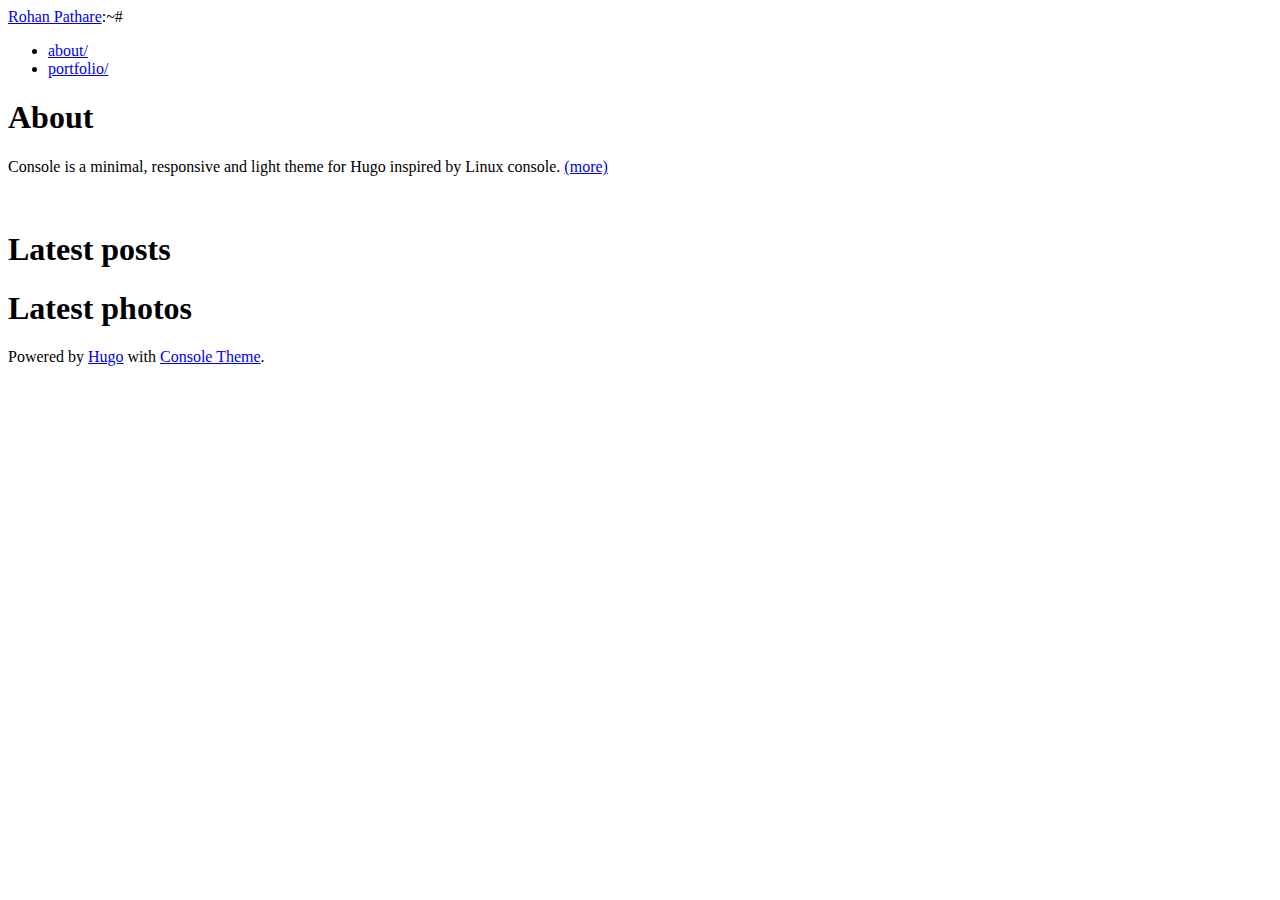
<file: public/index.html>
<!DOCTYPE html>
<html lang="en-us">
<head>
	<meta name="generator" content="Hugo 0.145.0">
    <meta charset="utf-8">
    <meta http-equiv="X-UA-Compatible" content="IE=edge">
    <title>Rohan Pathare/</title>
    
    <meta name="viewport" content="width=device-width, initial-scale=1">
    <meta name="robots" content="all,follow">
    <meta name="googlebot" content="index,follow,snippet,archive">
    <link rel="stylesheet" href="https://rowhawn.github.io/hugo-theme-console/css/terminal-0.7.4.min.css">
    <link rel="stylesheet" href="https://rowhawn.github.io/hugo-theme-console/css/animate-4.1.1.min.css">
    <link rel="stylesheet" href="https://rowhawn.github.io/hugo-theme-console/css/console.css">
    
      <!--[if lt IE 9]>
          <script src="https://oss.maxcdn.com/html5shiv/3.7.2/html5shiv.min.js"></script>
          <script src="https://oss.maxcdn.com/respond/1.4.2/respond.min.js"></script>
      <![endif]-->
       
      <link href="https://rowhawn.github.io/index.xml" rel="alternate" type="application/rss+xml" title="Rohan Pathare" />
    <meta property="og:title" content="Rohan Pathare" />
<meta property="og:description" content="" />
<meta property="og:type" content="website" />
<meta property="og:url" content="https://rowhawn.github.io/" />


<meta name="twitter:title" content="Rohan Pathare"/>
<meta name="twitter:description" content=""/>

</head>
<body class="terminal">
    <div class="container">
        <div class="terminal-nav">
          <header class="terminal-logo">
            <div class="logo terminal-prompt">
              
              
              <a href="https://rowhawn.github.io/" class="no-style site-name">Rohan Pathare</a>:~# 
              </div></header>
          <nav class="terminal-menu">
            <ul vocab="https://schema.org/" typeof="BreadcrumbList">
                
                <li><a href="https://rowhawn.github.io/about/" typeof="ListItem">about/</a></li>
                
                <li><a href="https://rowhawn.github.io/portfolio/" typeof="ListItem">portfolio/</a></li>
                
            </ul>
          </nav>
        </div>
    </div>

    <div class="container animated zoomIn fast" >
        

<h1>About</h1>

<p>
Console is a minimal, responsive and light theme for Hugo inspired by Linux console.  <a href="about/">(more)</a>
</p>
<br/>

<h1>Latest posts</h1>

<div class="posts-list">

</div>

<h1>Latest photos</h1>

<div class="image-grid">

</div>


        <div class="footer">
    Powered by <a href="https://gohugo.io/">Hugo</a> with
    <a href="https://github.com/mrmierzejewski/hugo-theme-console/">Console Theme</a>. 
</div>

    </div>
  </body>
</html>
</file>
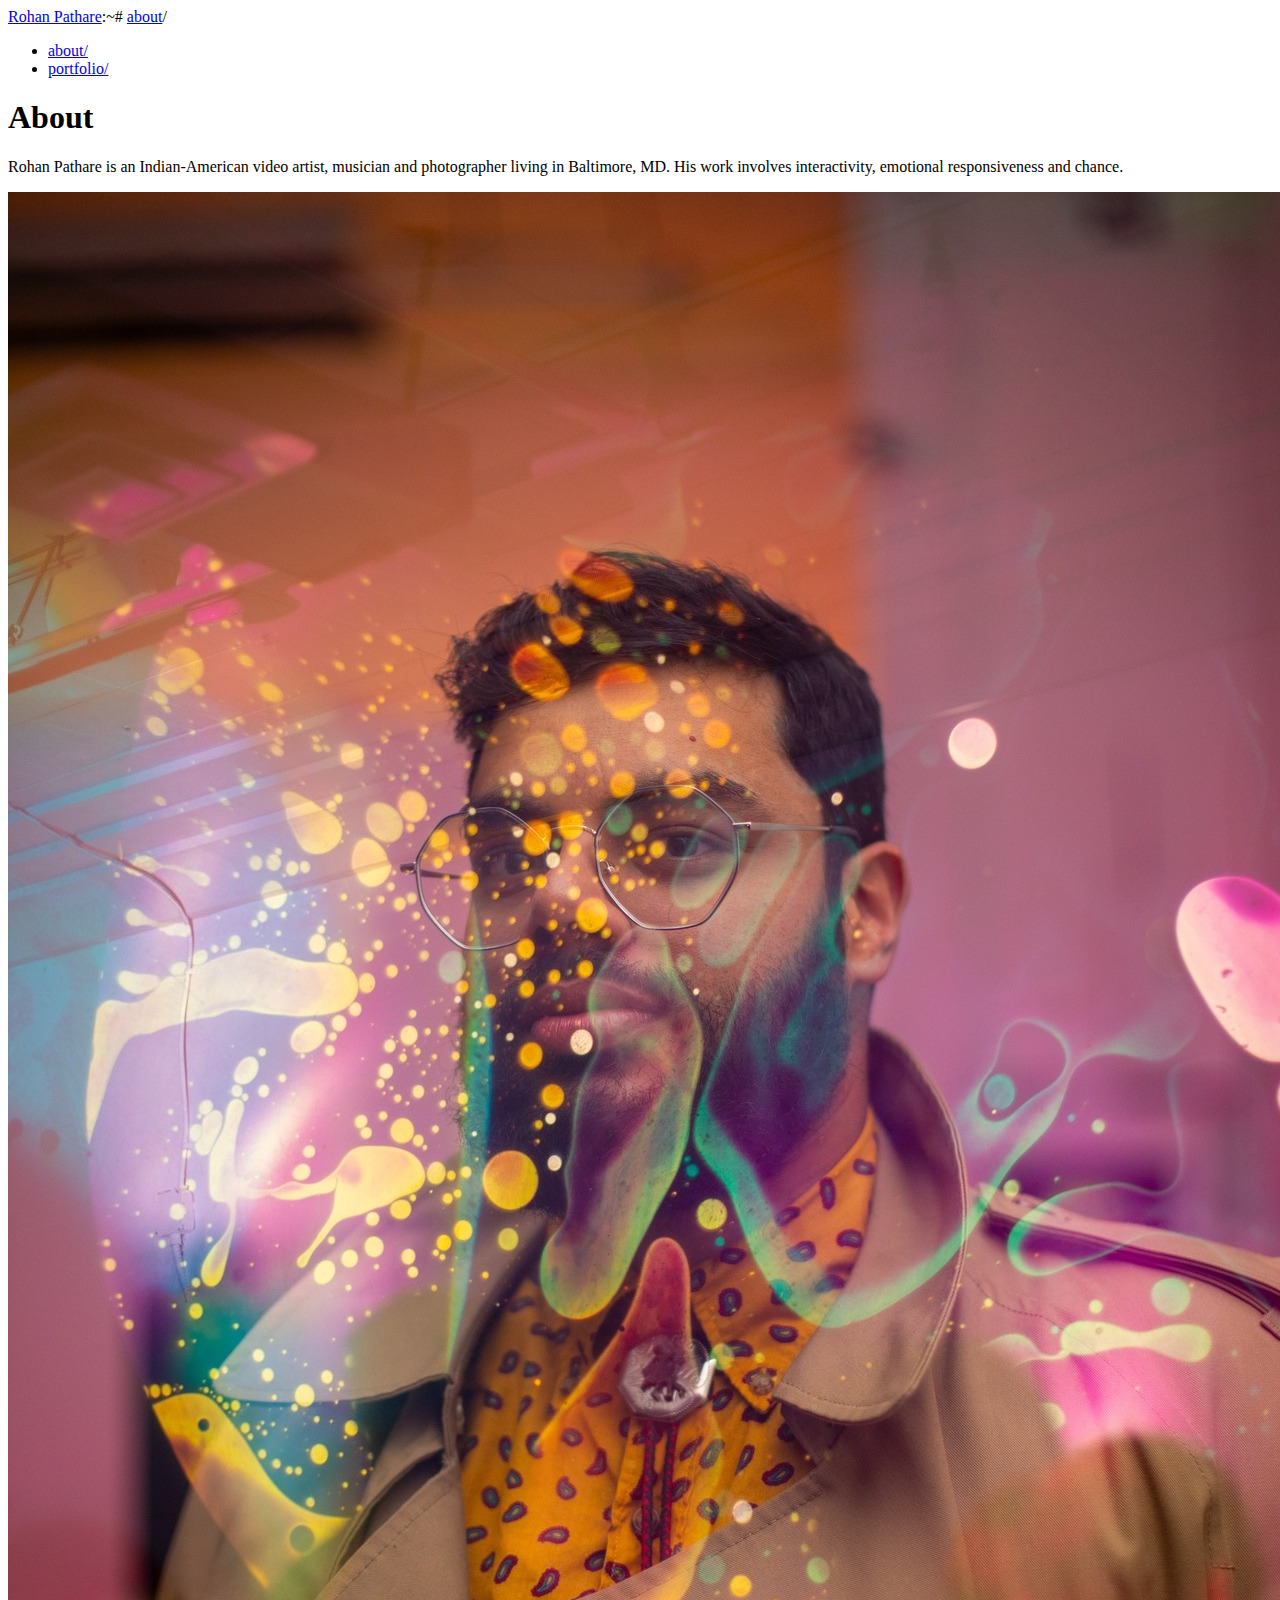
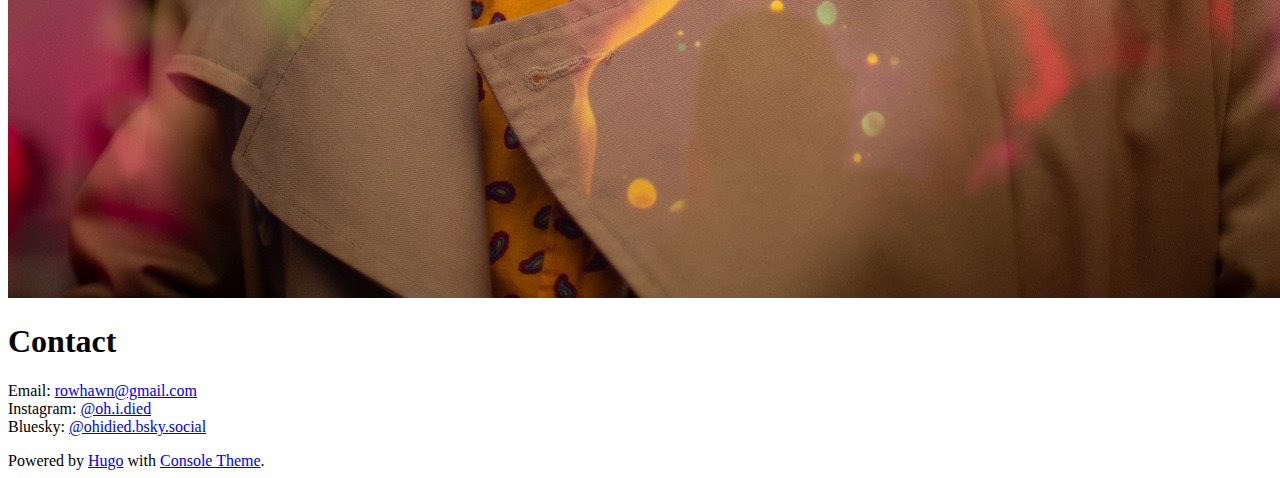
<file: public/about/index.html>
<!DOCTYPE html>
<html lang="en-us">
<head>
    <meta charset="utf-8">
    <meta http-equiv="X-UA-Compatible" content="IE=edge">
    <title>Rohan Pathare/about/</title>
    
    <meta name="viewport" content="width=device-width, initial-scale=1">
    <meta name="robots" content="all,follow">
    <meta name="googlebot" content="index,follow,snippet,archive">
    <link rel="stylesheet" href="https://rowhawn.github.io/hugo-theme-console/css/terminal-0.7.4.min.css">
    <link rel="stylesheet" href="https://rowhawn.github.io/hugo-theme-console/css/animate-4.1.1.min.css">
    <link rel="stylesheet" href="https://rowhawn.github.io/hugo-theme-console/css/console.css">
    
      <!--[if lt IE 9]>
          <script src="https://oss.maxcdn.com/html5shiv/3.7.2/html5shiv.min.js"></script>
          <script src="https://oss.maxcdn.com/respond/1.4.2/respond.min.js"></script>
      <![endif]-->
       <meta property="og:title" content="About" />
<meta property="og:description" content="" />
<meta property="og:type" content="article" />
<meta property="og:url" content="https://rowhawn.github.io/about/" /><meta property="article:published_time" content="2025-03-12T20:22:39-04:00" />



<meta name="twitter:title" content="About"/>
<meta name="twitter:description" content="Rohan Pathare is an Indian-American video artist, musician and photographer living in Baltimore, MD. His work involves interactivity, emotional responsiveness and chance.

Contact
Email: rowhawn@gmail.com
Instagram: @oh.i.died
Bluesky: @ohidied.bsky.social"/>

</head>
<body class="terminal">
    <div class="container">
        <div class="terminal-nav">
          <header class="terminal-logo">
            <div class="logo terminal-prompt">
              
              
              <a href="https://rowhawn.github.io/" class="no-style site-name">Rohan Pathare</a>:~# 
              <a href='https://rowhawn.github.io/about'>about</a>/</div></header>
          <nav class="terminal-menu">
            <ul vocab="https://schema.org/" typeof="BreadcrumbList">
                
                <li><a href="https://rowhawn.github.io/about/" typeof="ListItem">about/</a></li>
                
                <li><a href="https://rowhawn.github.io/portfolio/" typeof="ListItem">portfolio/</a></li>
                
            </ul>
          </nav>
        </div>
    </div>

    <div class="container animated zoomIn fast" >
        
<h1>About</h1>
<p>Rohan Pathare is an Indian-American video artist, musician and photographer living in Baltimore, MD. His work involves interactivity, emotional responsiveness and chance.</p>
<p><img src="headshot.jpeg" alt="Rohan Pathare"></p>
<h1 id="contact">Contact</h1>
<p>Email: <a href="mailto:rowhawn@gmail.com">rowhawn@gmail.com</a><br>
Instagram: <a href="https://www.instagram.com/oh.i.died/">@oh.i.died</a><br>
Bluesky: <a href="https://bsky.app/profile/ohidied.bsky.social">@ohidied.bsky.social</a></p>


        <div class="footer">
    Powered by <a href="https://gohugo.io/">Hugo</a> with
    <a href="https://github.com/mrmierzejewski/hugo-theme-console/">Console Theme</a>. 
</div>

    </div>
  </body>
</html>
</file>
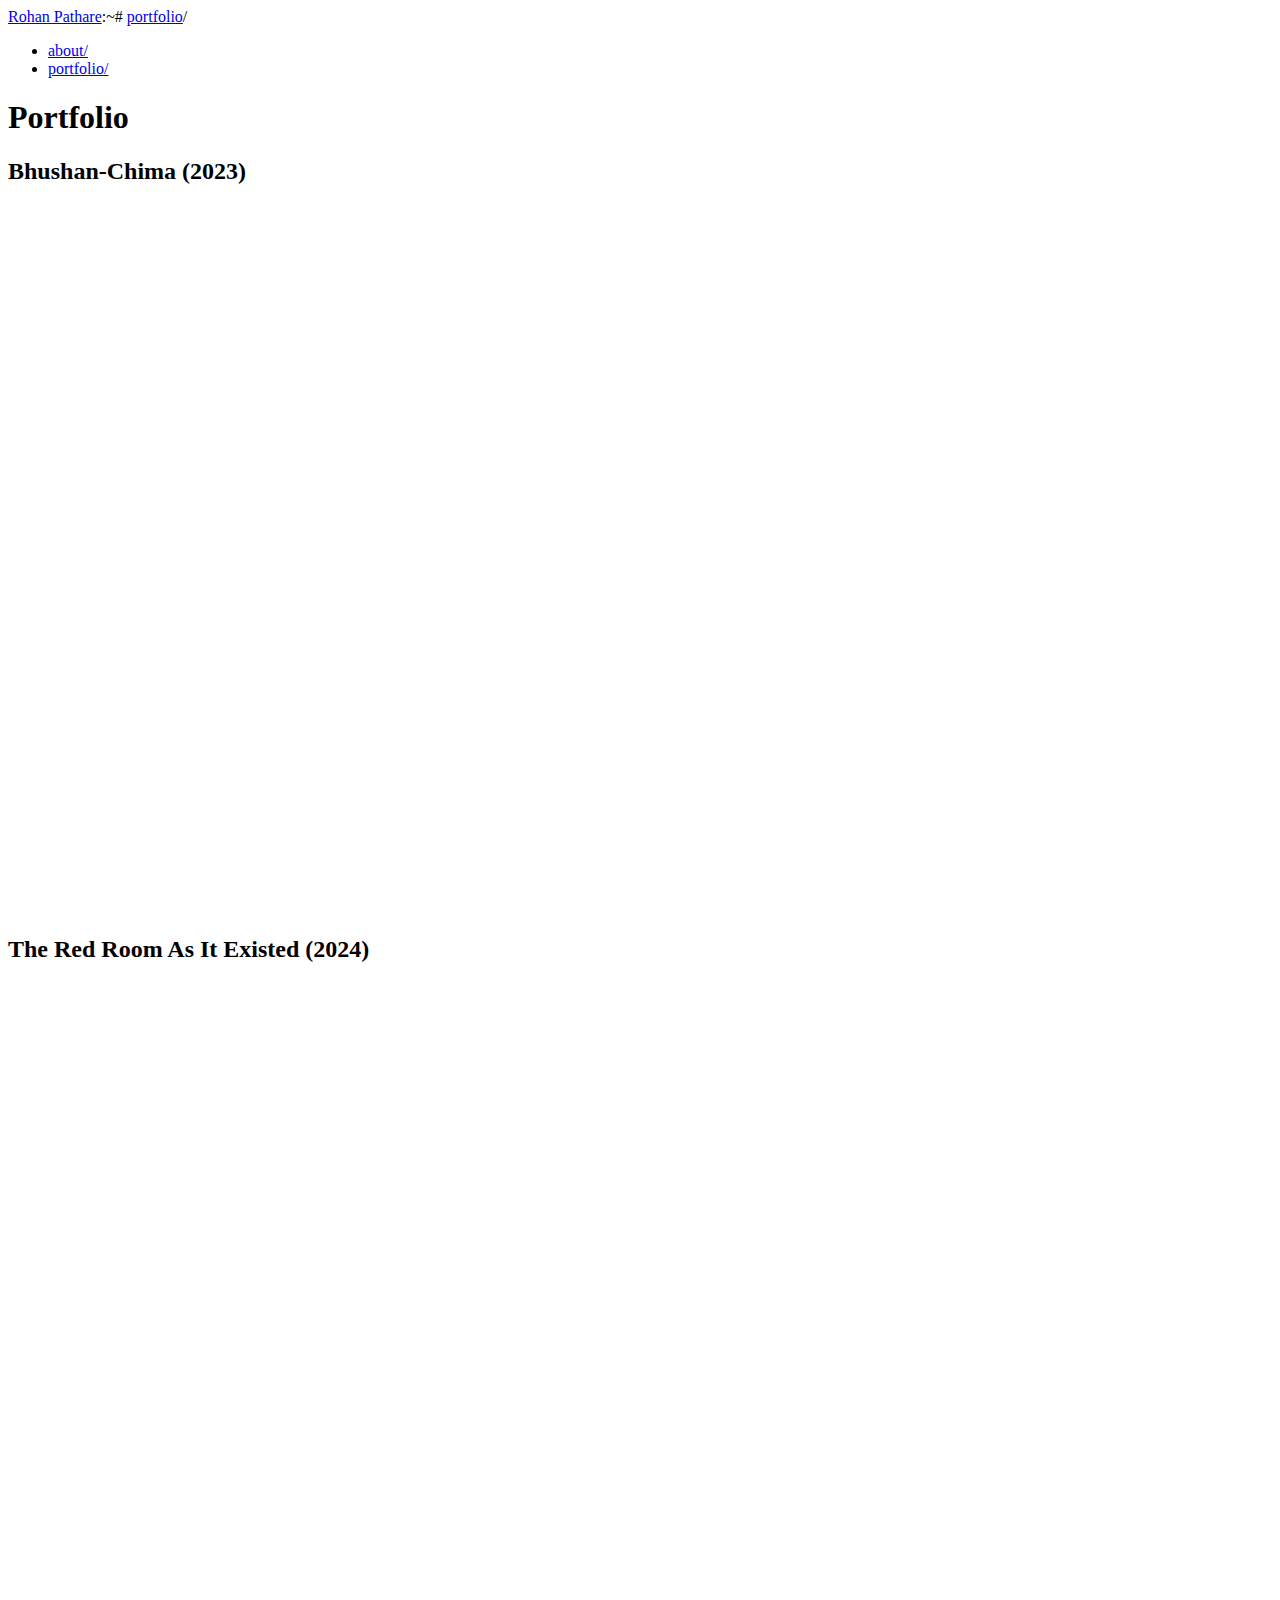
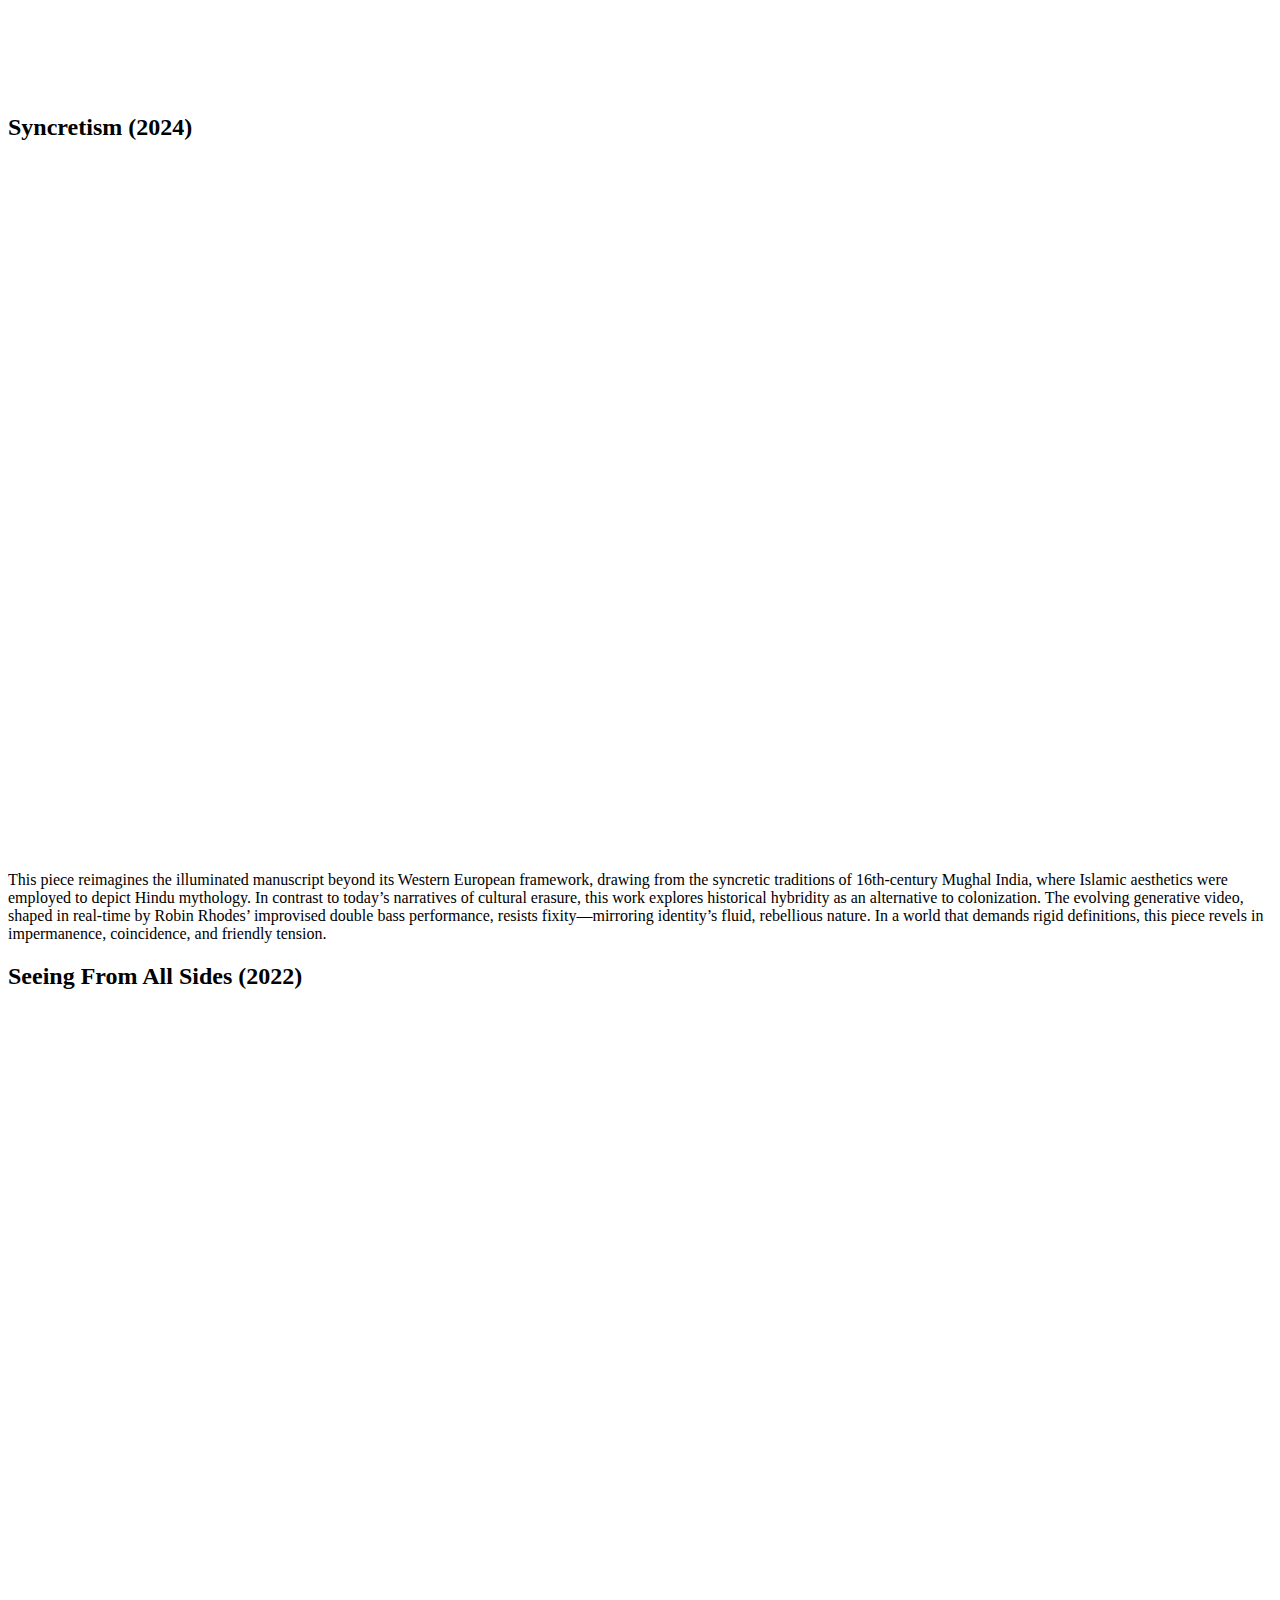
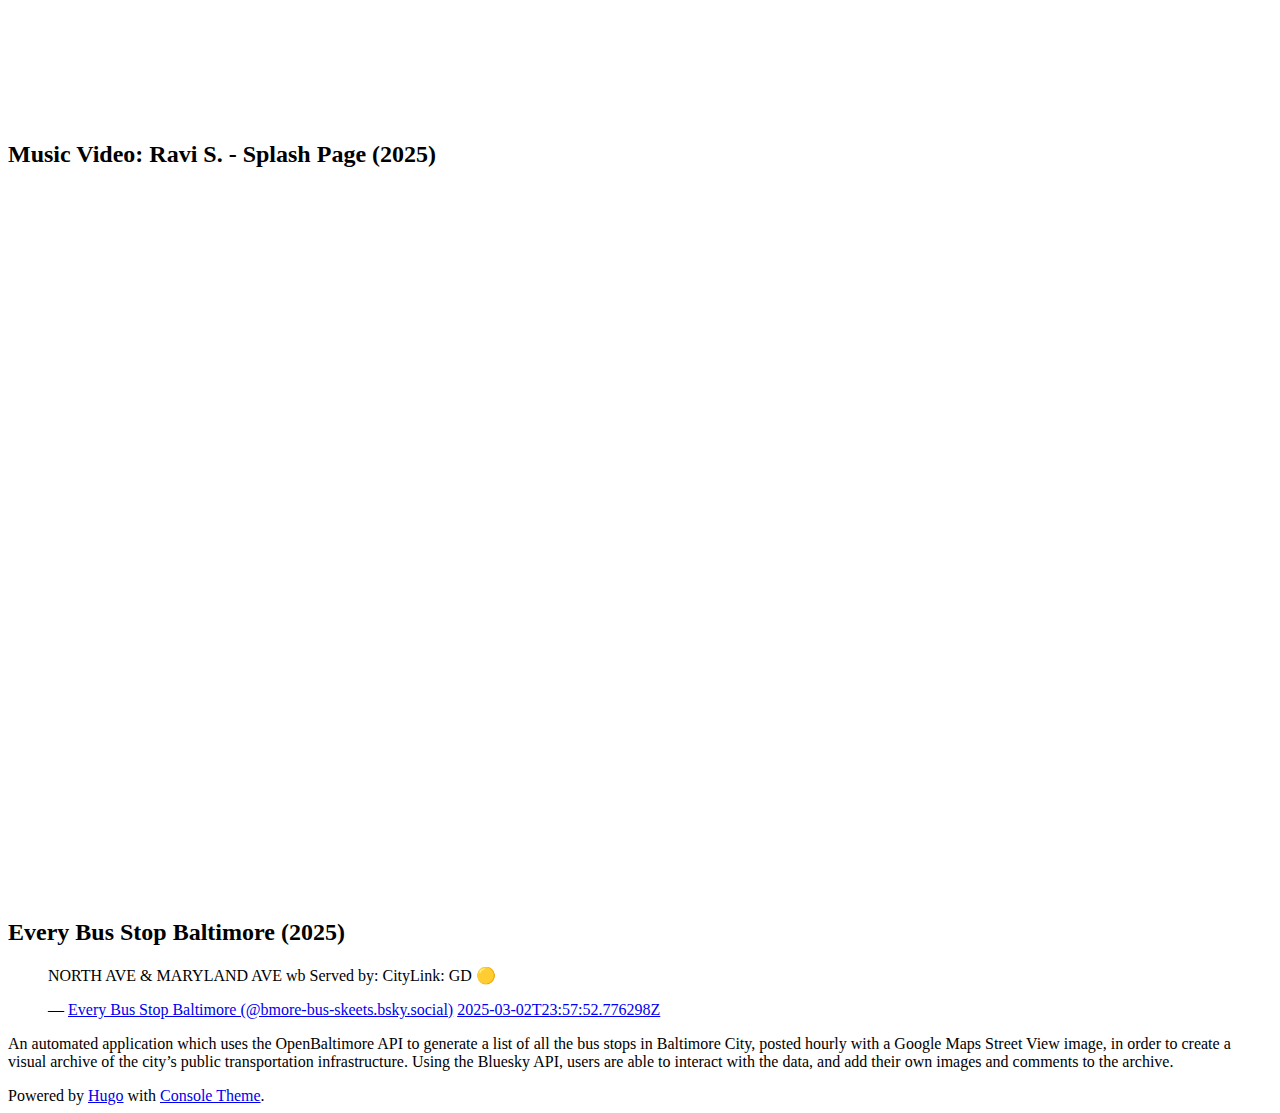
<file: public/portfolio/index.html>
<!DOCTYPE html>
<html lang="en-us">
<head>
    <meta charset="utf-8">
    <meta http-equiv="X-UA-Compatible" content="IE=edge">
    <title>Rohan Pathare/portfolio/</title>
    
    <meta name="viewport" content="width=device-width, initial-scale=1">
    <meta name="robots" content="all,follow">
    <meta name="googlebot" content="index,follow,snippet,archive">
    <link rel="stylesheet" href="https://rowhawn.github.io/hugo-theme-console/css/terminal-0.7.4.min.css">
    <link rel="stylesheet" href="https://rowhawn.github.io/hugo-theme-console/css/animate-4.1.1.min.css">
    <link rel="stylesheet" href="https://rowhawn.github.io/hugo-theme-console/css/console.css">
    
      <!--[if lt IE 9]>
          <script src="https://oss.maxcdn.com/html5shiv/3.7.2/html5shiv.min.js"></script>
          <script src="https://oss.maxcdn.com/respond/1.4.2/respond.min.js"></script>
      <![endif]-->
       <meta property="og:title" content="Portfolio" />
<meta property="og:description" content="" />
<meta property="og:type" content="article" />
<meta property="og:url" content="https://rowhawn.github.io/portfolio/" /><meta property="article:published_time" content="2025-03-12T20:22:39-04:00" />



<meta name="twitter:title" content="Portfolio"/>
<meta name="twitter:description" content="Bhushan-Chima (2023)

      
    


The Red Room As It Existed (2024)

      
    


Syncretism (2024)

      
    

This piece reimagines the illuminated manuscript beyond its Western European framework, drawing from the syncretic traditions of 16th-century Mughal India, where Islamic aesthetics were employed to depict Hindu mythology. In contrast to today’s narratives of cultural erasure, this work explores historical hybridity as an alternative to colonization. The evolving generative video, shaped in real-time by Robin Rhodes’ improvised double bass performance, resists fixity—mirroring identity’s fluid, rebellious nature. In a world that demands rigid definitions, this piece revels in impermanence, coincidence, and friendly tension.
"/>

</head>
<body class="terminal">
    <div class="container">
        <div class="terminal-nav">
          <header class="terminal-logo">
            <div class="logo terminal-prompt">
              
              
              <a href="https://rowhawn.github.io/" class="no-style site-name">Rohan Pathare</a>:~# 
              <a href='https://rowhawn.github.io/portfolio'>portfolio</a>/</div></header>
          <nav class="terminal-menu">
            <ul vocab="https://schema.org/" typeof="BreadcrumbList">
                
                <li><a href="https://rowhawn.github.io/about/" typeof="ListItem">about/</a></li>
                
                <li><a href="https://rowhawn.github.io/portfolio/" typeof="ListItem">portfolio/</a></li>
                
            </ul>
          </nav>
        </div>
    </div>

    <div class="container animated zoomIn fast" >
        
<h1>Portfolio</h1>
<h2 id="bhushan-chima-2023">Bhushan-Chima (2023)</h2>
<p><div style="position: relative; padding-bottom: 56.25%; height: 0; overflow: hidden;">
      <iframe allow="accelerometer; autoplay; clipboard-write; encrypted-media; gyroscope; picture-in-picture; web-share" allowfullscreen="allowfullscreen" loading="eager" referrerpolicy="strict-origin-when-cross-origin" src="https://www.youtube.com/embed/E0PXArL1f5s?autoplay=0&amp;controls=1&amp;end=0&amp;loop=0&amp;mute=0&amp;start=0" style="position: absolute; top: 0; left: 0; width: 100%; height: 100%; border:0;" title="YouTube video"></iframe>
    </div>

<!-- raw HTML omitted --></p>
<h2 id="the-red-room-as-it-existed-2024">The Red Room As It Existed (2024)</h2>
<p><div style="position: relative; padding-bottom: 56.25%; height: 0; overflow: hidden;">
      <iframe allow="accelerometer; autoplay; clipboard-write; encrypted-media; gyroscope; picture-in-picture; web-share" allowfullscreen="allowfullscreen" loading="eager" referrerpolicy="strict-origin-when-cross-origin" src="https://www.youtube.com/embed/jfrYPWILh_s?autoplay=0&amp;controls=1&amp;end=0&amp;loop=0&amp;mute=0&amp;start=0" style="position: absolute; top: 0; left: 0; width: 100%; height: 100%; border:0;" title="YouTube video"></iframe>
    </div>

<!-- raw HTML omitted --></p>
<h2 id="syncretism-2024">Syncretism (2024)</h2>
<p><div style="position: relative; padding-bottom: 56.25%; height: 0; overflow: hidden;">
      <iframe allow="accelerometer; autoplay; clipboard-write; encrypted-media; gyroscope; picture-in-picture; web-share" allowfullscreen="allowfullscreen" loading="eager" referrerpolicy="strict-origin-when-cross-origin" src="https://www.youtube.com/embed/UMV55qA3V18?autoplay=0&amp;controls=1&amp;end=0&amp;loop=0&amp;mute=0&amp;start=0" style="position: absolute; top: 0; left: 0; width: 100%; height: 100%; border:0;" title="YouTube video"></iframe>
    </div>

This piece reimagines the illuminated manuscript beyond its Western European framework, drawing from the syncretic traditions of 16th-century Mughal India, where Islamic aesthetics were employed to depict Hindu mythology. In contrast to today’s narratives of cultural erasure, this work explores historical hybridity as an alternative to colonization. The evolving generative video, shaped in real-time by Robin Rhodes’ improvised double bass performance, resists fixity—mirroring identity’s fluid, rebellious nature. In a world that demands rigid definitions, this piece revels in impermanence, coincidence, and friendly tension.
<!-- raw HTML omitted --></p>
<h2 id="seeing-from-all-sides-2022">Seeing From All Sides (2022)</h2>
<p><div style="position: relative; padding-bottom: 56.25%; height: 0; overflow: hidden;">
      <iframe allow="accelerometer; autoplay; clipboard-write; encrypted-media; gyroscope; picture-in-picture; web-share" allowfullscreen="allowfullscreen" loading="eager" referrerpolicy="strict-origin-when-cross-origin" src="https://www.youtube.com/embed/-XSeesxpMmE?autoplay=0&amp;controls=1&amp;end=0&amp;loop=0&amp;mute=0&amp;start=0" style="position: absolute; top: 0; left: 0; width: 100%; height: 100%; border:0;" title="YouTube video"></iframe>
    </div>

<!-- raw HTML omitted --></p>
<h2 id="music-video-ravi-s---splash-page-2025">Music Video: Ravi S. - Splash Page (2025)</h2>
<p><div style="position: relative; padding-bottom: 56.25%; height: 0; overflow: hidden;">
      <iframe allow="accelerometer; autoplay; clipboard-write; encrypted-media; gyroscope; picture-in-picture; web-share" allowfullscreen="allowfullscreen" loading="eager" referrerpolicy="strict-origin-when-cross-origin" src="https://www.youtube.com/embed/sMJgnGYJZbY?autoplay=0&amp;controls=1&amp;end=0&amp;loop=0&amp;mute=0&amp;start=0" style="position: absolute; top: 0; left: 0; width: 100%; height: 100%; border:0;" title="YouTube video"></iframe>
    </div>

<!-- raw HTML omitted --></p>
<h2 id="every-bus-stop-baltimore-2025">Every Bus Stop Baltimore (2025)</h2>
<p><blockquote class="bluesky-embed" data-bluesky-uri="at://did:plc:7f5nh4wwqi47shudlk66q4ud/app.bsky.feed.post/3ljgnbh5qgv2k" data-bluesky-cid="bafyreicku5jsyx3lgssj7a5idgbq2r6pk7a4ecp77pwhrrhccu7mxhchhq"><p>NORTH AVE &amp; MARYLAND AVE wb
Served by:
CityLink: GD 🟡</p>&mdash; <a href="https://bsky.app/profile/did:plc:7f5nh4wwqi47shudlk66q4ud?ref_src=embed">Every Bus Stop Baltimore (@bmore-bus-skeets.bsky.social)</a> <a href="https://bsky.app/profile/did:plc:7f5nh4wwqi47shudlk66q4ud/post/3ljgnbh5qgv2k?ref_src=embed">2025-03-02T23:57:52.776298Z</a></blockquote><script async src="https://embed.bsky.app/static/embed.js" charset="utf-8"></script>
An automated application which uses the OpenBaltimore API to generate a list of all the bus stops in Baltimore City, posted hourly with a Google Maps Street View image, in order to create a visual archive of the city&rsquo;s public transportation infrastructure. Using the Bluesky API, users are able to interact with the data, and add their own images and comments to the archive.</p>


        <div class="footer">
    Powered by <a href="https://gohugo.io/">Hugo</a> with
    <a href="https://github.com/mrmierzejewski/hugo-theme-console/">Console Theme</a>. 
</div>

    </div>
  </body>
</html>
</file>
